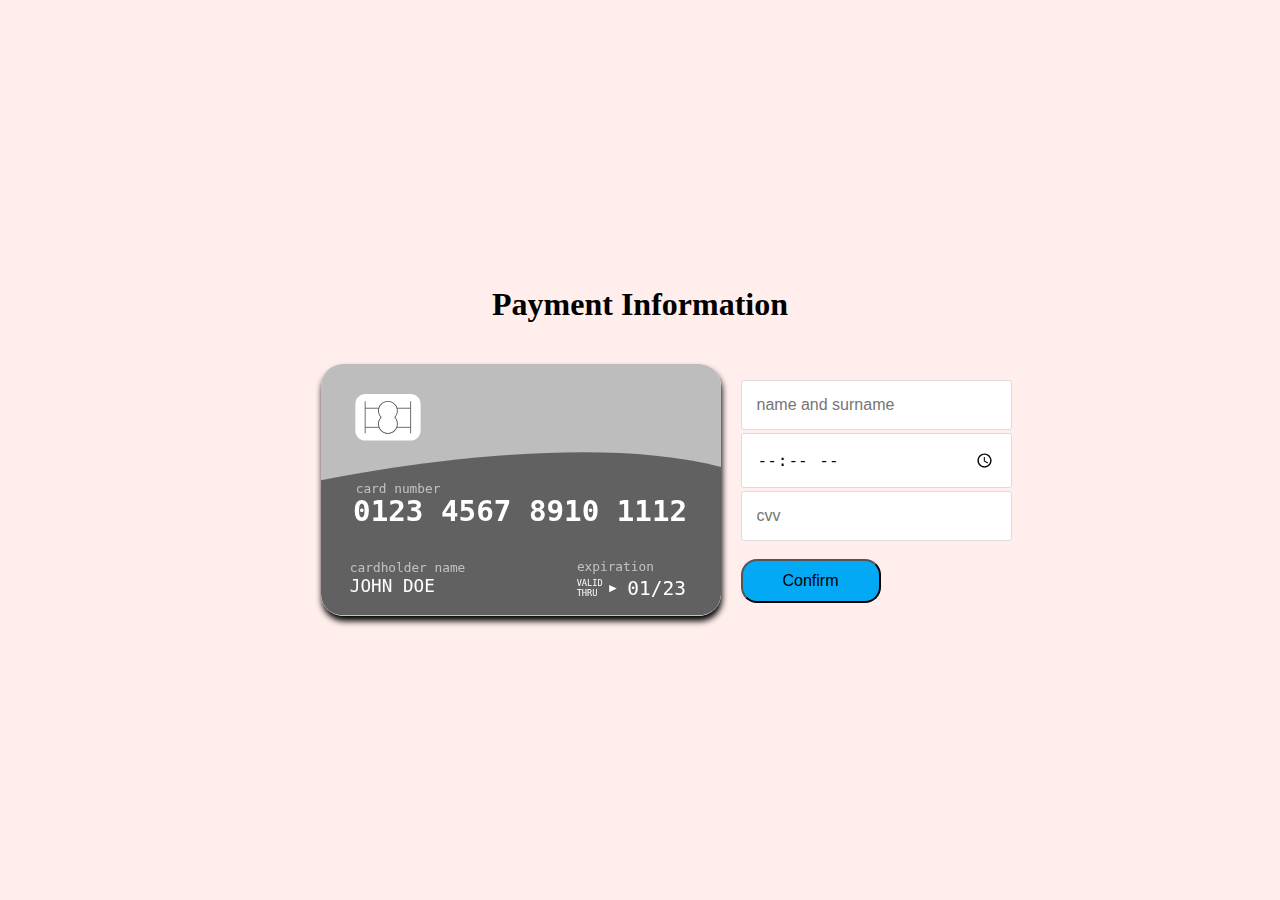
<file: data/card.html>
<!DOCTYPE html>
<html lang="en">
<head>
    <meta charset="UTF-8">
    <meta http-equiv="X-UA-Compatible" content="IE=edge">
    <meta name="viewport" content="width=device-width, initial-scale=1.0">
    <title>WaterSavers</title>
    <link rel="stylesheet" href="card.css">
    
</head>
<body>
    <div class="payment-title">
        <h1>Payment Information</h1>
    </div>
    <div class="container preload">
        <div class="creditcard">
            <div class="front">
                <div id="ccsingle"></div>
                <svg version="1.1" id="cardfront" xmlns="http://www.w3.org/2000/svg" xmlns:xlink="http://www.w3.org/1999/xlink"
                    x="0px" y="0px" viewBox="0 0 750 471" style="enable-background:new 0 0 750 471;" xml:space="preserve">
                    <g id="Front">
                        <g id="CardBackground">
                            <g id="Page-1_1_">
                                <g id="amex_1_">
                                    <path id="Rectangle-1_1_" class="lightcolor grey" d="M40,0h670c22.1,0,40,17.9,40,40v391c0,22.1-17.9,40-40,40H40c-22.1,0-40-17.9-40-40V40
                            C0,17.9,17.9,0,40,0z" />
                                </g>
                            </g>
                            <path class="darkcolor greydark" d="M750,431V193.2c-217.6-57.5-556.4-13.5-750,24.9V431c0,22.1,17.9,40,40,40h670C732.1,471,750,453.1,750,431z" />
                        </g>
                        <text transform="matrix(1 0 0 1 60.106 295.0121)" id="svgnumber" class="st2 st3 st4">0123 4567 8910 1112</text>
                        <text transform="matrix(1 0 0 1 54.1064 428.1723)" id="svgname" class="st2 st5 st6">JOHN DOE</text>
                        <text transform="matrix(1 0 0 1 54.1074 389.8793)" class="st7 st5 st8">cardholder name</text>
                        <text transform="matrix(1 0 0 1 479.7754 388.8793)" class="st7 st5 st8">expiration</text>
                        <text transform="matrix(1 0 0 1 65.1054 241.5)" class="st7 st5 st8">card number</text>
                        <g>
                            <text transform="matrix(1 0 0 1 574.4219 433.8095)" id="svgexpire" class="st2 st5 st9">01/23</text>
                            <text transform="matrix(1 0 0 1 479.3848 417.0097)" class="st2 st10 st11">VALID</text>
                            <text transform="matrix(1 0 0 1 479.3848 435.6762)" class="st2 st10 st11">THRU</text>
                            <polygon class="st2" points="554.5,421 540.4,414.2 540.4,427.9 		" />
                        </g>
                        <g id="cchip">
                            <g>
                                <path class="st2" d="M168.1,143.6H82.9c-10.2,0-18.5-8.3-18.5-18.5V74.9c0-10.2,8.3-18.5,18.5-18.5h85.3
                        c10.2,0,18.5,8.3,18.5,18.5v50.2C186.6,135.3,178.3,143.6,168.1,143.6z" />
                            </g>
                            <g>
                                <g>
                                    <rect x="82" y="70" class="st12" width="1.5" height="60" />
                                </g>
                                <g>
                                    <rect x="167.4" y="70" class="st12" width="1.5" height="60" />
                                </g>
                                <g>
                                    <path class="st12" d="M125.5,130.8c-10.2,0-18.5-8.3-18.5-18.5c0-4.6,1.7-8.9,4.7-12.3c-3-3.4-4.7-7.7-4.7-12.3
                            c0-10.2,8.3-18.5,18.5-18.5s18.5,8.3,18.5,18.5c0,4.6-1.7,8.9-4.7,12.3c3,3.4,4.7,7.7,4.7,12.3
                            C143.9,122.5,135.7,130.8,125.5,130.8z M125.5,70.8c-9.3,0-16.9,7.6-16.9,16.9c0,4.4,1.7,8.6,4.8,11.8l0.5,0.5l-0.5,0.5
                            c-3.1,3.2-4.8,7.4-4.8,11.8c0,9.3,7.6,16.9,16.9,16.9s16.9-7.6,16.9-16.9c0-4.4-1.7-8.6-4.8-11.8l-0.5-0.5l0.5-0.5
                            c3.1-3.2,4.8-7.4,4.8-11.8C142.4,78.4,134.8,70.8,125.5,70.8z" />
                                </g>
                                <g>
                                    <rect x="82.8" y="82.1" class="st12" width="25.8" height="1.5" />
                                </g>
                                <g>
                                    <rect x="82.8" y="117.9" class="st12" width="26.1" height="1.5" />
                                </g>
                                <g>
                                    <rect x="142.4" y="82.1" class="st12" width="25.8" height="1.5" />
                                </g>
                                <g>
                                    <rect x="142" y="117.9" class="st12" width="26.2" height="1.5" />
                                </g>
                            </g>
                        </g>
                    </g>
                    <g id="Back">
                    </g>
                </svg>
            </div>
            <div class="back">
                <svg version="1.1" id="cardback" xmlns="http://www.w3.org/2000/svg" xmlns:xlink="http://www.w3.org/1999/xlink"
                    x="0px" y="0px" viewBox="0 0 750 471" style="enable-background:new 0 0 750 471;" xml:space="preserve">
                    <g id="Front">
                        <line class="st0" x1="35.3" y1="10.4" x2="36.7" y2="11" />
                    </g>
                    <g id="Back">
                        <g id="Page-1_2_">
                            <g id="amex_2_">
                                <path id="Rectangle-1_2_" class="darkcolor greydark" d="M40,0h670c22.1,0,40,17.9,40,40v391c0,22.1-17.9,40-40,40H40c-22.1,0-40-17.9-40-40V40
                        C0,17.9,17.9,0,40,0z" />
                            </g>
                        </g>
                        <rect y="61.6" class="st2" width="750" height="78" />
                        <g>
                            <path class="st3" d="M701.1,249.1H48.9c-3.3,0-6-2.7-6-6v-52.5c0-3.3,2.7-6,6-6h652.1c3.3,0,6,2.7,6,6v52.5
                    C707.1,246.4,704.4,249.1,701.1,249.1z" />
                            <rect x="42.9" y="198.6" class="st4" width="664.1" height="10.5" />
                            <rect x="42.9" y="224.5" class="st4" width="664.1" height="10.5" />
                            <path class="st5" d="M701.1,184.6H618h-8h-10v64.5h10h8h83.1c3.3,0,6-2.7,6-6v-52.5C707.1,187.3,704.4,184.6,701.1,184.6z" />
                        </g>
                        <text transform="matrix(1 0 0 1 621.999 227.2734)" id="svgsecurity" class="st6 st7">985</text>
                        <g class="st8">
                            <text transform="matrix(1 0 0 1 518.083 280.0879)" class="st9 st6 st10">security code</text>
                        </g>
                        <rect x="58.1" y="378.6" class="st11" width="375.5" height="13.5" />
                        <rect x="58.1" y="405.6" class="st11" width="421.7" height="13.5" />
                        <text transform="matrix(1 0 0 1 59.5073 228.6099)" id="svgnameback" class="st12 st13">John Doe</text>
                    </g>
                </svg>
            </div>
        </div>
    </div>
    <div>
        <input class="namesur" type="text" placeholder="name and surname"><br>
        <input class="namesur" type="time" placeholder="expired time"><br>
        <input class="namesur" type="password" placeholder="cvv"><br><br>
        <button class="btn">Confirm</button>
    </div>
    



    <script src="card.js"></script>
</body>
</html>
</file>
<file: data/card.css>
body {
    margin: 0;
    padding: 0;
    background-color: #ffeeeb;
    display: -webkit-box;
    display: -ms-flexbox;
    display: flex;
    -ms-flex-line-pack: center;
        align-content: center;
    -webkit-box-align: center;
        -ms-flex-align: center;
            align-items: center;
    -webkit-box-pack: center;
        -ms-flex-pack: center;
            justify-content: center;
    min-height: 100vh;
    -ms-flex-wrap: wrap;
        flex-wrap: wrap;
    font-family: 'Raleway';
}

.payment-title {
    width: 100%;
    text-align: center;
}

.form-container .field-container:first-of-type {
    grid-area: name;
}

.form-container .field-container:nth-of-type(2) {
    grid-area: number;
}

.form-container .field-container:nth-of-type(3) {
    grid-area: expiration;
}

.form-container .field-container:nth-of-type(4) {
    grid-area: security;
}

.field-container input {
    -webkit-box-sizing: border-box;
    box-sizing: border-box;
}

.field-container {
    position: relative;
}

.form-container {
    display: grid;
    grid-column-gap: 10px;
    grid-template-columns: auto auto;
    grid-template-rows: 90px 90px 90px;
    grid-template-areas: "name name";
    max-width: 400px;
    padding: 20px;
    color: #707070;
}

label {
    padding-bottom: 5px;
    font-size: 13px;
}

input {
    margin-top: 3px;
    padding: 15px;
    font-size: 16px;
    width: 100%;
    border-radius: 3px;
    border: 1px solid #dcdcdc;
}

.ccicon {
    height: 38px;
    position: absolute;
    right: 6px;
    top: calc(50% - 17px);
    width: 60px;
}

/* CREDIT CARD IMAGE STYLING */
.preload * {
    -webkit-transition: none !important;
    -moz-transition: none !important;
    -ms-transition: none !important;
    -o-transition: none !important;
}

.container {
    width: 100%;
    max-width: 400px;
    max-height: 251px;
    height: 54vw;
    padding: 20px;
}

#ccsingle {
    position: absolute;
    right: 15px;
    top: 20px;
}

#ccsingle svg {
    width: 100px;
    max-height: 60px;
}

.creditcard svg#cardfront,
.creditcard svg#cardback {
    width: 100%;
    -webkit-box-shadow: 1px 5px 6px 0px black;
    box-shadow: 1px 5px 6px 0px black;
    border-radius: 22px;
}

#generatecard{
    cursor: pointer;
    float: right;
    font-size: 12px;
    color: #fff;
    padding: 2px 4px;
    background-color: #909090;
    border-radius: 4px;
    cursor: pointer;
    float:right;
}

/* CHANGEABLE CARD ELEMENTS */
.creditcard .lightcolor,
.creditcard .darkcolor {
    -webkit-transition: fill .5s;
    transition: fill .5s;
}

.creditcard .lightblue {
    fill: #03A9F4;
}

.creditcard .lightbluedark {
    fill: #0288D1;
}

.creditcard .red {
    fill: #ef5350;
}

.creditcard .reddark {
    fill: #d32f2f;
}

.creditcard .purple {
    fill: #ab47bc;
}

.creditcard .purpledark {
    fill: #7b1fa2;
}

.creditcard .cyan {
    fill: #26c6da;
}

.creditcard .cyandark {
    fill: #0097a7;
}

.creditcard .green {
    fill: #66bb6a;
}

.creditcard .greendark {
    fill: #388e3c;
}

.creditcard .lime {
    fill: #d4e157;
}

.creditcard .limedark {
    fill: #afb42b;
}

.creditcard .yellow {
    fill: #ffeb3b;
}

.creditcard .yellowdark {
    fill: #f9a825;
}

.creditcard .orange {
    fill: #ff9800;
}

.creditcard .orangedark {
    fill: #ef6c00;
}

.creditcard .grey {
    fill: #bdbdbd;
}

.creditcard .greydark {
    fill: #616161;
}

/* FRONT OF CARD */
#svgname {
    text-transform: uppercase;
}

#cardfront .st2 {
    fill: #FFFFFF;
}

#cardfront .st3 {
    font-family: 'Source Code Pro', monospace;
    font-weight: 600;
}

#cardfront .st4 {
    font-size: 54.7817px;
}

#cardfront .st5 {
    font-family: 'Source Code Pro', monospace;
    font-weight: 400;
}

#cardfront .st6 {
    font-size: 33.1112px;
}

#cardfront .st7 {
    opacity: 0.6;
    fill: #FFFFFF;
}

#cardfront .st8 {
    font-size: 24px;
}

#cardfront .st9 {
    font-size: 36.5498px;
}

#cardfront .st10 {
    font-family: 'Source Code Pro', monospace;
    font-weight: 300;
}

#cardfront .st11 {
    font-size: 16.1716px;
}

#cardfront .st12 {
    fill: #4C4C4C;
}

/* BACK OF CARD */
#cardback .st0 {
    fill: none;
    stroke: #0F0F0F;
    stroke-miterlimit: 10;
}

#cardback .st2 {
    fill: #111111;
}

#cardback .st3 {
    fill: #F2F2F2;
}

#cardback .st4 {
    fill: #D8D2DB;
}

#cardback .st5 {
    fill: #C4C4C4;
}

#cardback .st6 {
    font-family: 'Source Code Pro', monospace;
    font-weight: 400;
}

#cardback .st7 {
    font-size: 27px;
}

#cardback .st8 {
    opacity: 0.6;
}

#cardback .st9 {
    fill: #FFFFFF;
}

#cardback .st10 {
    font-size: 24px;
}

#cardback .st11 {
    fill: #EAEAEA;
}

#cardback .st12 {
    font-family: 'Rock Salt', cursive;
}

#cardback .st13 {
    font-size: 37.769px;
}

/* FLIP ANIMATION */
.container {
    perspective: 1000px;
}

.creditcard {
    width: 100%;
    max-width: 400px;
    -webkit-transform-style: preserve-3d;
    transform-style: preserve-3d;
    transition: -webkit-transform 0.6s;
    -webkit-transition: -webkit-transform 0.6s;
    transition: transform 0.6s;
    transition: transform 0.6s, -webkit-transform 0.6s;
    cursor: pointer;
}

.creditcard .front,
.creditcard .back {
    position: absolute;
    width: 100%;
    max-width: 400px;
    -webkit-backface-visibility: hidden;
    backface-visibility: hidden;
    -webkit-font-smoothing: antialiased;
    color: #47525d;
}

.creditcard .back {
    -webkit-transform: rotateY(180deg);
    transform: rotateY(180deg);
}

.creditcard.flipped {
    -webkit-transform: rotateY(180deg);
    transform: rotateY(180deg);
}
.btn {
    display: inline-block;
    background-color: #03A9F4;
    color: var(--white-color);
    padding: 0.7rem 2.5rem;
    border-radius: 1rem;
    font-size: inherit;
  }
</file>
